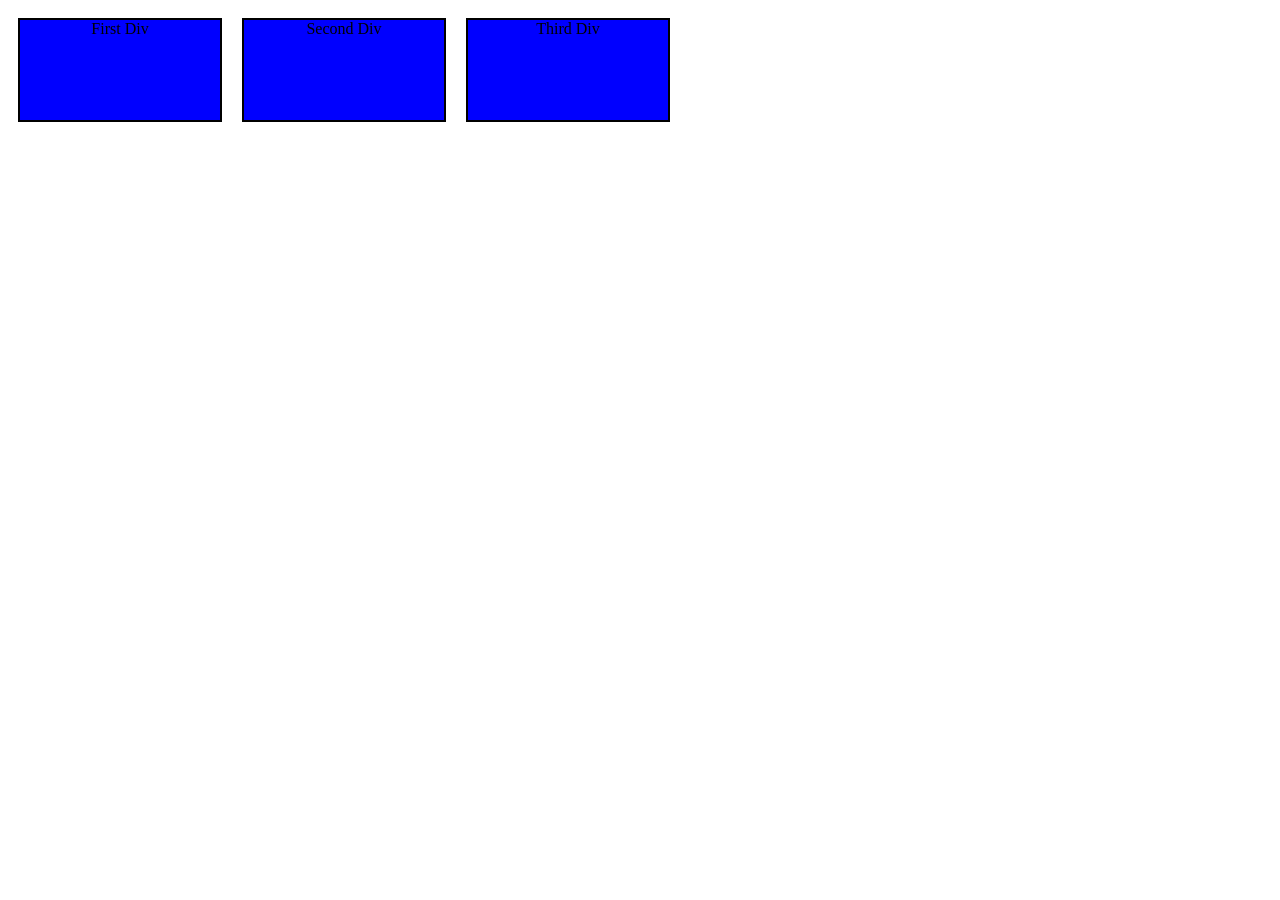
<file: WT/questions/index.html>
<!DOCTYPE html>
<html lang="en">
<head>
    <meta charset="UTF-8">
    <meta name="viewport" content="width=device-width, initial-scale=1.0">
    
    <title>Three Divs in Same Line</title>

    <style>
        .container {
            display: flex;
        }

        .box {
            width: 200px;
            height: 100px;
            border: 2px solid black;
            background-color: blue;
            transform: translate(50,20);
            position: relative;
            margin: 10px;
            text-align: center;
        }
    </style>
</head>

<body>

    <div class="container">

        <div class="box">
            First Div
        </div>

        <div class="box">
            Second Div
        </div>

        <div class="box">
            Third Div
        </div>

    </div>

</body>
</html>
</file>
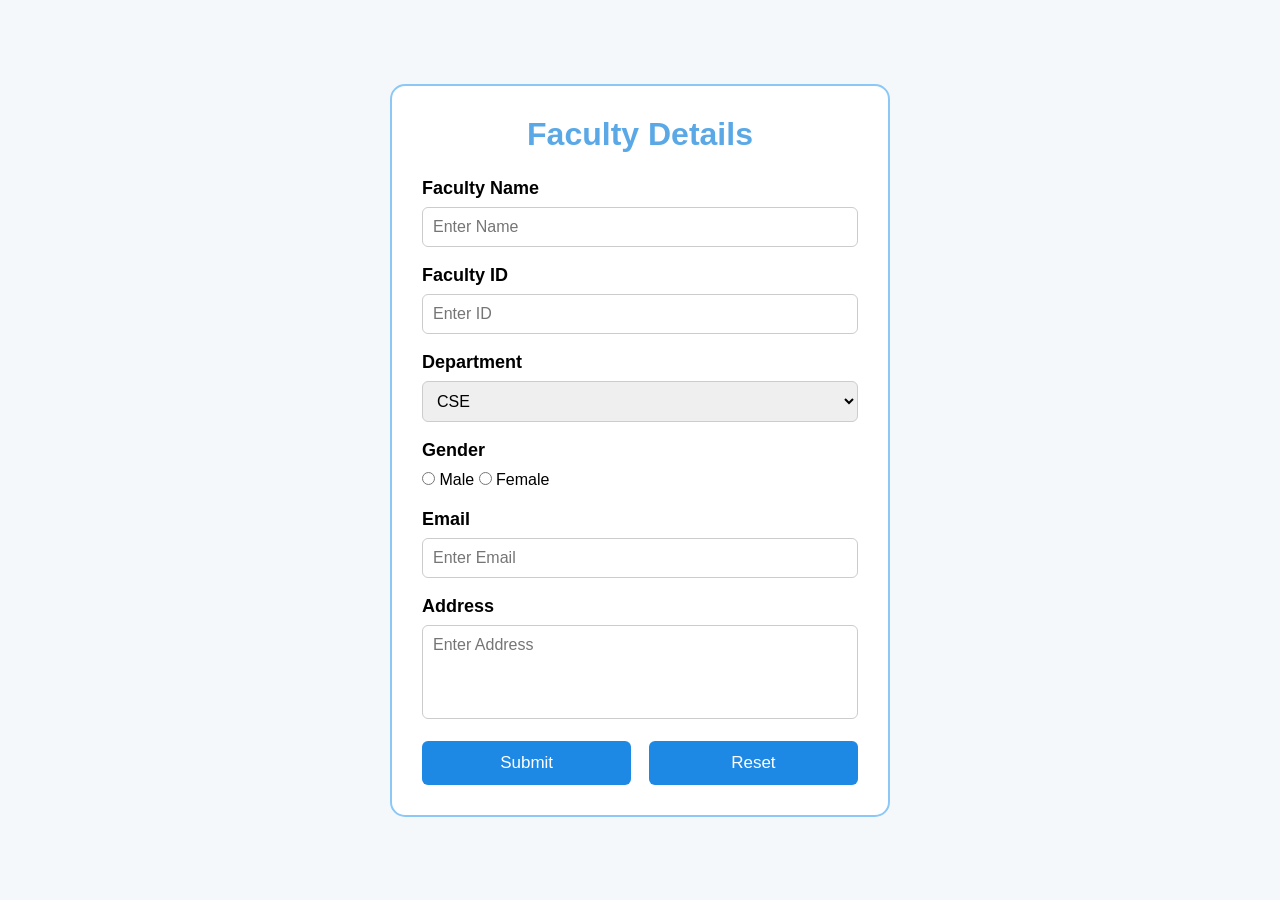
<file: WT/Program  2/program2.html>
<!DOCTYPE html>
<html>
<head>
<title>Faculty Details</title>

<style>
*{
    margin:0;
    padding:0;
    box-sizing:border-box;
    font-family:Arial,sans-serif;
}
body{
    background:#f4f8fb;
    display:flex;
    justify-content:center;
    align-items:center;
    height:100vh;
}
.container{
    width:500px;
    border:2px solid #8cc8f7;
    border-radius:15px;
    padding:30px;
    background:white;
}
h1{
    text-align:center;
    color:#5aa9e6;
    margin-bottom:25px;
}
label{
    font-size:18px;
    font-weight:bold;
}
input[type=text],
input[type=email],
select,
textarea{
    width:100%;
    padding:10px;
    margin-top:8px;
    margin-bottom:18px;
    border:1px solid #ccc;
    border-radius:6px;
    font-size:16px;
}
textarea{
    resize:none;
}
.gender{
    margin:10px 0 20px;
}
.buttons{
    display:flex;
    justify-content:space-between;
}
input[type=submit],
input[type=reset]{
    width:48%;
    background:#1e88e5;
    color:white;
    border:none;
    padding:12px;
    border-radius:6px;
    font-size:17px;
    cursor:pointer;
}
input[type=submit]:hover,
input[type=reset]:hover{
    background:#152fc0;
}
</style>

</head>

<body>

<div class="container">

<h1>Faculty Details</h1>

<form>

<label>Faculty Name</label>
<input type="text" placeholder="Enter Name">

<label>Faculty ID</label>
<input type="text" placeholder="Enter ID">

<label>Department</label>
<select>
<option>CSE</option>
<option>IT</option>
<option>ECE</option>
<option>EEE</option>
<option>ME</option>
<option>Civil</option>
</select>

<label>Gender</label>

<div class="gender">
<input type="radio" name="gender"> Male
<input type="radio" name="gender"> Female
</div>

<label>Email</label>
<input type="email" placeholder="Enter Email">

<label>Address</label>
<textarea rows="4" placeholder="Enter Address"></textarea>

<div class="buttons">
<input type="submit" value="Submit">
<input type="reset" value="Reset">
</div>

</form>

</div>

</body>
</html>
</file>
